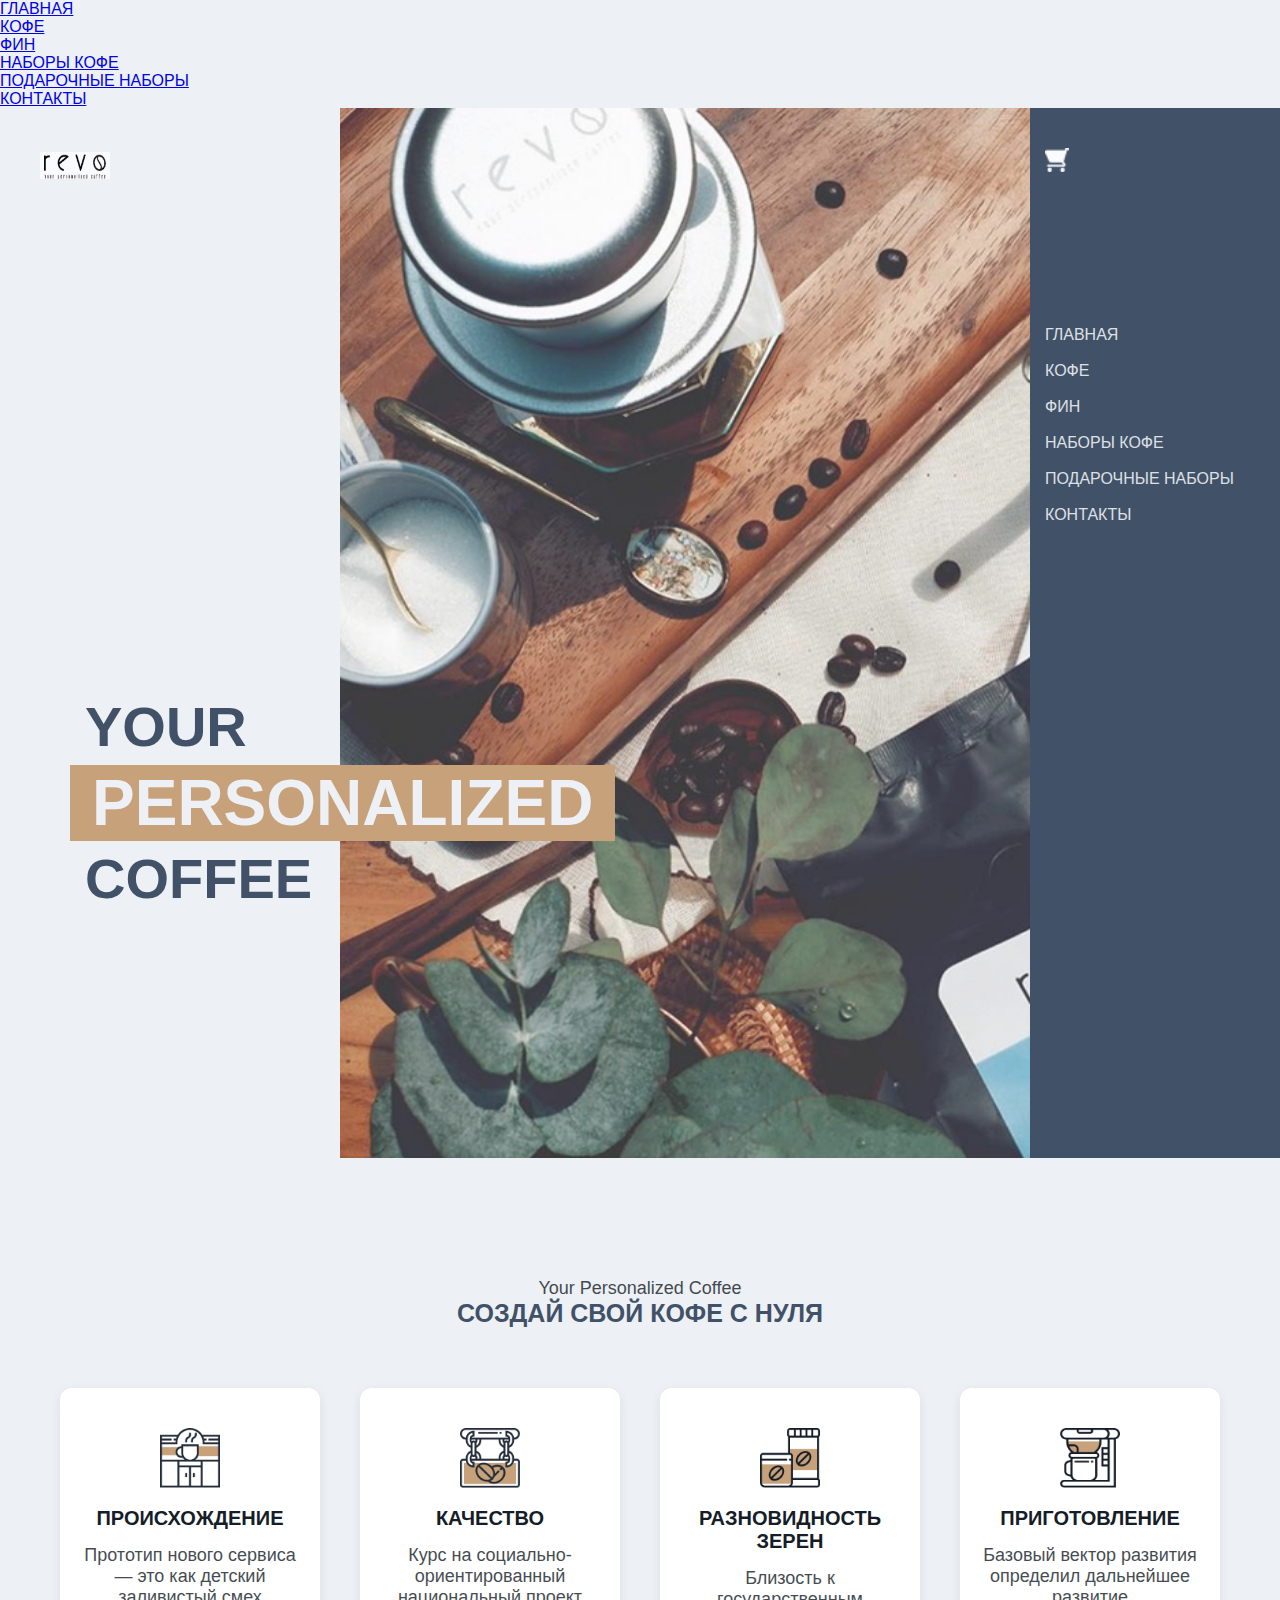
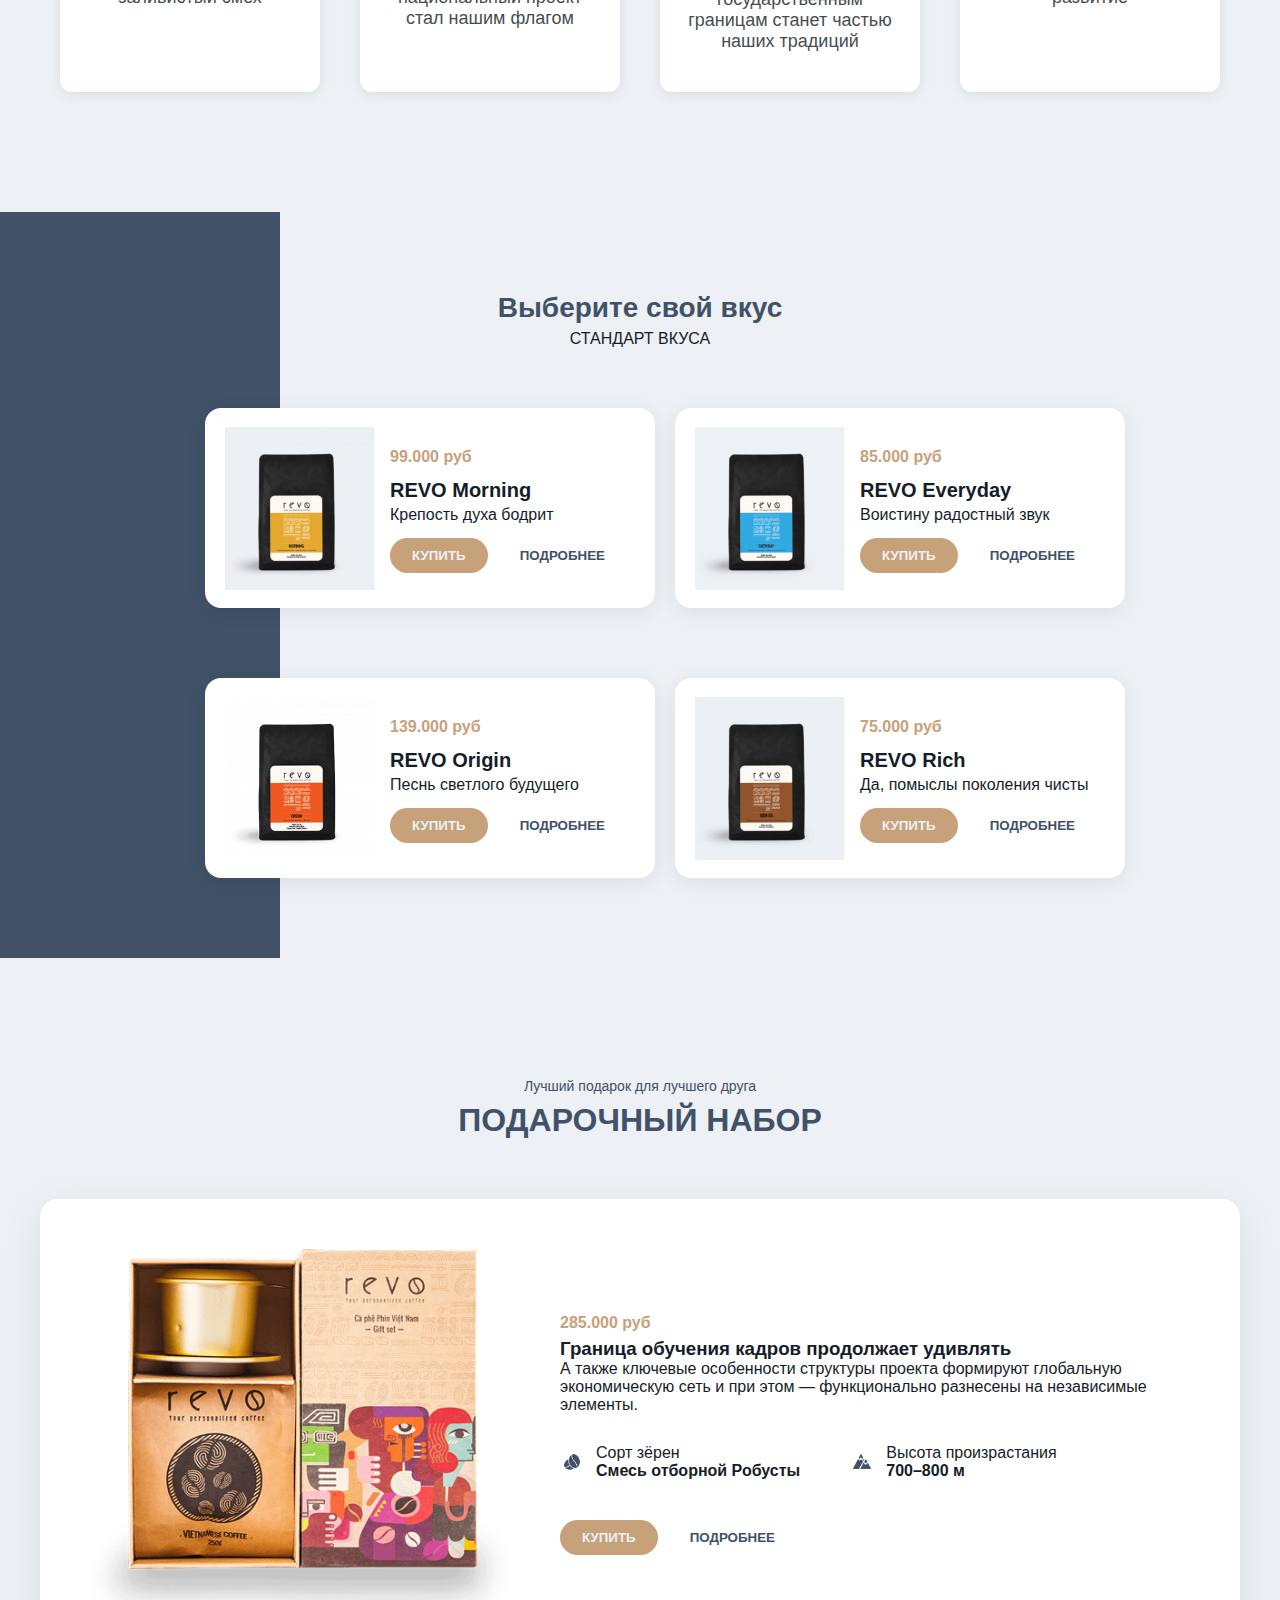
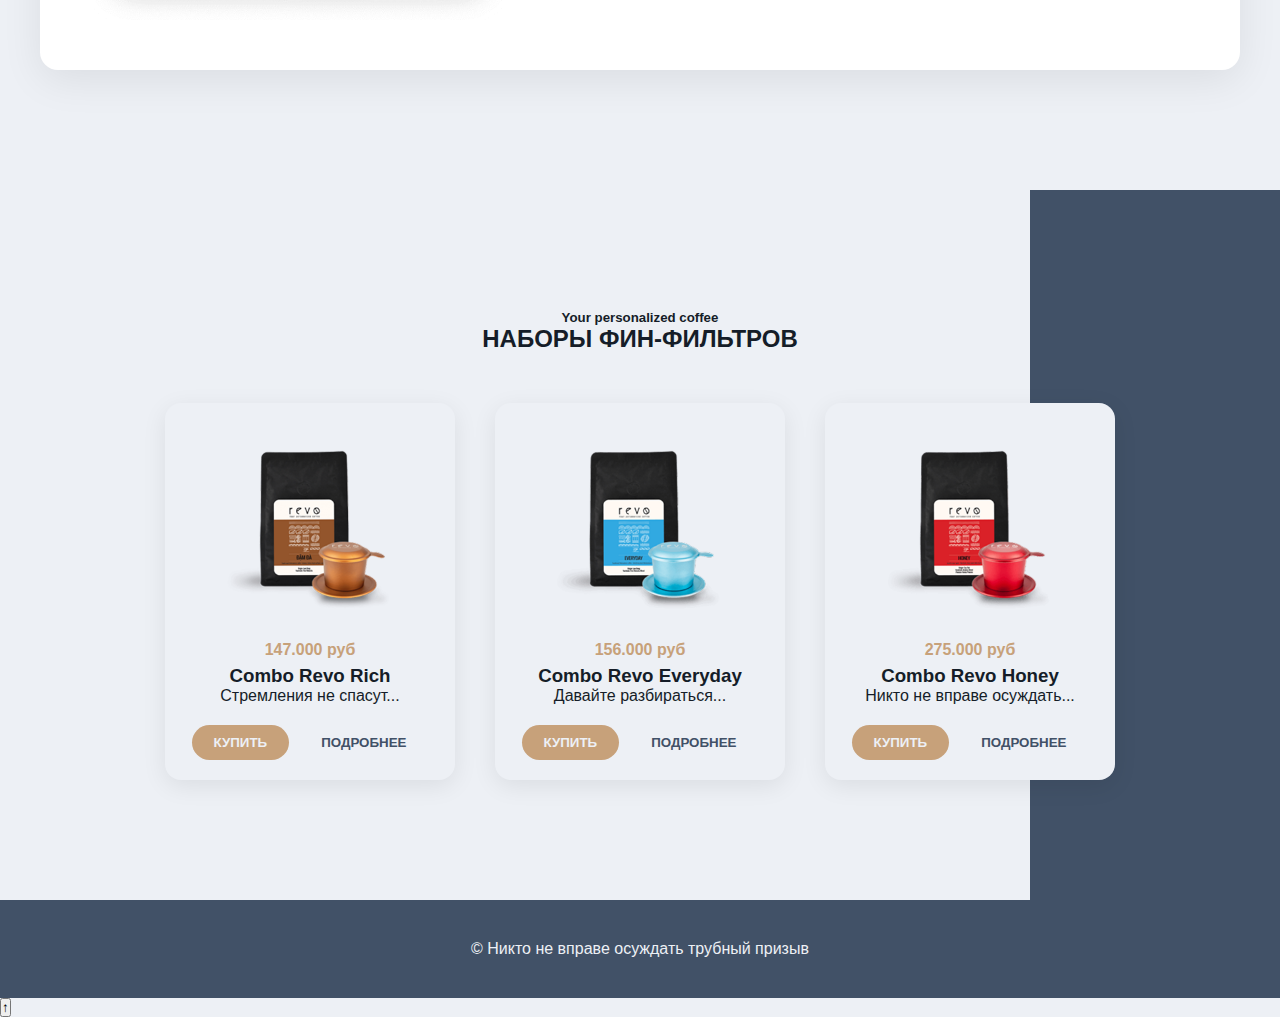
<file: index.html>
<!DOCTYPE html>
<html lang="ru">
<head>
  <meta charset="UTF-8">
  <title>revo COFFEE</title>

  <meta name="viewport" content="width=device-width, initial-scale=1.0">

  <link rel="stylesheet" href="styles/style.css">
  <link rel="stylesheet" href="styles/mobile.css">
</head>

<body>

<!--BURGER-->
<div class="burger">
  <span></span>
  <span></span>
  <span></span>
</div>

<!--MOBILE MENU-->
<nav class="mobile-menu">
  <ul>
    <li><a href="#home">ГЛАВНАЯ</a></li>
    <li><a href="#coffee">КОФЕ</a></li>
    <li><a href="#phin">ФИН</a></li>
    <li><a href="#combo">НАБОРЫ КОФЕ</a></li>
    <li><a href="#giftset">ПОДАРОЧНЫЕ НАБОРЫ</a></li>
    <li><a href="#contact">КОНТАКТЫ</a></li>
  </ul>
</nav>

<!--HERO-->
<section class="hero-banner" id="home">

  <nav class="sidebar-menu">
    <div class="cart-icon">
      <img src="assets/иконки/shopping-cart-3.png" alt="Корзина" width="24" height="24">
    </div>
    <ul>
      <li><a href="#home" class="active">ГЛАВНАЯ</a></li>
      <li><a href="#coffee">КОФЕ</a></li>
      <li><a href="#phin">ФИН</a></li>
      <li><a href="#combo">НАБОРЫ КОФЕ</a></li>
      <li><a href="#giftset">ПОДАРОЧНЫЕ НАБОРЫ</a></li>
      <li><a href="#contact">КОНТАКТЫ</a></li>
    </ul>
  </nav>

  <div class="hero-logo">
    <img src="assets/LOGO.png" alt="Логотип" width="70" height="27">
  </div>

  <div class="hero-left">
    <div class="hero-text">
      <div class="hero-text__your">YOUR</div>
      <div class="hero-text__personalized">PERSONALIZED</div>
      <div class="hero-text__coffee">COFFEE</div>
    </div>
  </div>

  <div class="hero-right">
    <img src="assets/Баннер.png" alt="revo — ваш персонализированный кофе">
  </div>

</section>

<!--FEATURES-->
<section id="features">
  <p>Your Personalized Coffee</p>
  <h2 class="features-title">СОЗДАЙ СВОЙ КОФЕ С НУЛЯ</h2>

  <div class="features-grid">

    <div class="feature-item">
      <img src="assets/иконки/ic.png" alt="" width="60" height="60">
      <h2>ПРОИСХОЖДЕНИЕ</h2>
      <p>Прототип нового сервиса — это как детский заливистый смех</p>
    </div>

    <div class="feature-item">
      <img src="assets/иконки/IC (1).png" alt="" width="60" height="60">
      <h2>КАЧЕСТВО</h2>
      <p>Курс на социально-ориентированный национальный проект стал нашим флагом</p>
    </div>

    <div class="feature-item">
      <img src="assets/иконки/IC (2).png" alt="" width="60" height="60">
      <h2>РАЗНОВИДНОСТЬ ЗЕРЕН</h2>
      <p>Близость к государственным границам станет частью наших традиций</p>
    </div>

    <div class="feature-item">
      <img src="assets/иконки/IC (3).png" alt="" width="60" height="60">
      <h2>ПРИГОТОВЛЕНИЕ</h2>
      <p>Базовый вектор развития определил дальнейшее развитие</p>
    </div>

  </div>
</section>

<!--COFFEE-->
<section id="coffee" class="coffee-section">
  <div class="page-content">

    <h2>Выберите свой вкус</h2>
    <p>СТАНДАРТ ВКУСА</p>

    <div class="products-grid">

      <div class="product-card">
        <img src="assets/IMAGE.png" alt="">
        <div class="product-info">
          <p class="price">99.000 руб</p>
          <h3>REVO Morning</h3>
          <p>Крепость духа бодрит</p>
          <div class="buttons">
            <button>КУПИТЬ</button>
            <button class="more-btn">ПОДРОБНЕЕ</button>
          </div>
        </div>
      </div>

      <div class="product-card">
        <img src="assets/IMAGE (2).png" alt="">
        <div class="product-info">
          <p class="price">85.000 руб</p>
          <h3>REVO Everyday</h3>
          <p>Воистину радостный звук</p>
          <div class="buttons">
            <button>КУПИТЬ</button>
            <button class="more-btn">ПОДРОБНЕЕ</button>
          </div>
        </div>
      </div>

      <div class="product-card">
        <img src="assets/image (1).png" alt="">
        <div class="product-info">
          <p class="price">139.000 руб</p>
          <h3>REVO Origin</h3>
          <p>Песнь светлого будущего</p>
          <div class="buttons">
            <button>КУПИТЬ</button>
            <button class="more-btn">ПОДРОБНЕЕ</button>
          </div>
        </div>
      </div>

      <div class="product-card">
        <img src="assets/IMAGE (3).png" alt="">
        <div class="product-info">
          <p class="price">75.000 руб</p>
          <h3>REVO Rich</h3>
          <p>Да, помыслы поколения чисты</p>
          <div class="buttons">
            <button>КУПИТЬ</button>
            <button class="more-btn">ПОДРОБНЕЕ</button>
          </div>
        </div>
      </div>

    </div>
  </div>
</section>

<!--GIFTSET-->
<section id="giftset">
  <h2>Лучший подарок для лучшего друга</h2>
  <h3>ПОДАРОЧНЫЙ НАБОР</h3>

  <div class="giftset-container">

    <img src="assets/pr-0018-r.png" alt="Giftset">

    <div class="giftset-info">
      <p class="price">285.000 руб</p>
      <h3>Граница обучения кадров продолжает удивлять</h3>

      <p>
        А также ключевые особенности структуры проекта формируют глобальную
        экономическую сеть и при этом — функционально разнесены на независимые элементы.
      </p>

      <div class="features">
        <div class="feature">
          <img src="assets/иконки/IC_coffee.png" alt="">
          <span>Сорт зёрен<br><strong>Смесь отборной Робусты</strong></span>
        </div>

        <div class="feature">
          <img src="assets/иконки/IC_Mountain.png" alt="">
          <span>Высота произрастания<br><strong>700–800 м</strong></span>
        </div>
      </div>

      <div class="buttons">
        <button>КУПИТЬ</button>
        <button>ПОДРОБНЕЕ</button>
      </div>
    </div>

  </div>
</section>

<!--COMBO-->
<section id="combo">
  <h5>Your personalized coffee</h5>
  <h2>НАБОРЫ ФИН-ФИЛЬТРОВ</h2>

  <div class="combo-wrapper">

    <div class="combo-card">
      <img src="assets/image (6).png" alt="">
      <div class="combo-info">
        <p class="price">147.000 руб</p>
        <h3>Combo Revo Rich</h3>
        <p>Стремления не спасут...</p>
        <div class="buttons">
          <button>КУПИТЬ</button>
          <button>ПОДРОБНЕЕ</button>
        </div>
      </div>
    </div>

    <div class="combo-card">
      <img src="assets/image (7).png" alt="">
      <div class="combo-info">
        <p class="price">156.000 руб</p>
        <h3>Combo Revo Everyday</h3>
        <p>Давайте разбираться...</p>
        <div class="buttons">
          <button>КУПИТЬ</button>
          <button>ПОДРОБНЕЕ</button>
        </div>
      </div>
    </div>

    <div class="combo-card">
      <img src="assets/image (8).png" alt="">
      <div class="combo-info">
        <p class="price">275.000 руб</p>
        <h3>Combo Revo Honey</h3>
        <p>Никто не вправе осуждать...</p>
        <div class="buttons">
          <button>КУПИТЬ</button>
          <button>ПОДРОБНЕЕ</button>
        </div>
      </div>
    </div>

  </div>
</section>

<!--FOOTER-->
<footer>
  <p>© Никто не вправе осуждать трубный призыв</p>
</footer>

<script src="scripts/menu.js"></script>
<button id="scrollTopBtn">↑</button>
</body>
</html>
</file>
<file: styles/style.css>
*, *::before, *::after {
  margin: 0;
  padding: 0;
  box-sizing: border-box;
}

@import url('https://fonts.googleapis.com/css2?family=Inter:wght@300;400;500;600;700;800;900&display=swap');

:root {
  --primary: #415167;
  --accent: #C7A17A;
  --dark: #151D28;
  --light: #EDF0F5;
}

body {
  font-family: 'Inter', sans-serif;
  background: var(--light);
  color: var(--dark);
  overflow-x: hidden;
  padding-right: 1px;
}




/* sidebar */
.sidebar-menu {
  position: absolute;
  right: 0;
  top: 0;
  height: 100%;
  width: 250px;
  background: var(--primary);
  z-index: 5;
  padding: 40px 0 0 15px;
}

.sidebar-menu ul {
  padding-top: 140px;
  list-style: none;
}

.sidebar-menu li {
  margin: 10px 0 18px;
}

.sidebar-menu a {
  color: var(--light);
  text-decoration: none;
  font-size: 16px;
  opacity: 0.9;
  transition: .2s;
}

.sidebar-menu a:hover {
  opacity: 1;
  color: var(--accent);
}

/* hero */
.hero-logo {
  position: absolute;
  top: 25px;
  left: 40px;
  font-size: 50px;
  z-index: 40;
}

.hero-banner {
  display: flex;
  width: 100%;
  height: 100%;
  background: var(--light);
  overflow: hidden;
  position: relative;
}

.hero-left {
  width: 340px;
  background: var(--light);
  display: flex;
  align-items: center;
  z-index: 10;
}

.hero-text {
  margin-left: 85px;
  margin-top: 340px;
}

.hero-text__your,
.hero-text__coffee {
  font-size: 56px;
  font-weight: 800;
  color: var(--primary);
  line-height: 1;
}

.hero-text__personalized {
  font-size: 64px;
  font-weight: 900;
  background: var(--accent);
  color: var(--light);
  padding: 1px 22px;
  display: inline-block;
  margin: 10px 0;
  transform: translateX(-15px);
  white-space: nowrap;
}

.hero-right {
  flex: 1;
  overflow: hidden;
}

.hero-right img {
  width: 100%;
  height: 100%;
  object-fit: cover;
  min-width: 900px;
}

/* features */
#features {
  padding: 120px 0;
  background: var(--light);
  text-align: center;
  max-width: 1200px;
  margin: 0 auto;
}

.features-title {
  font-weight: 800;
  color: var(--primary);
  font-size: 25px;
}

#features p {
  font-size: 18px;
  opacity: 0.8;
}

.features-grid {
  margin-top: 60px;
  display: flex;
  justify-content: center;
  gap: 40px;
  flex-wrap: wrap;
}

.feature-item {
  width: 260px;
  background: #fff;
  padding: 40px 20px;
  border-radius: 12px;
  box-shadow: 0 3px 12px rgba(0,0,0,0.08);
}

.feature-item h2 {
  font-weight: 700;
  margin: 15px 0;
  font-size: 20px;
}

/* coffee */
#coffee {
  position: relative;
  padding: 80px 0;
  background: var(--light);
  overflow: hidden;
}

#coffee::before {
  content: "";
  position: absolute;
  inset: 0 auto 0 0;
  width: 280px;
  background: var(--primary);
}

#coffee > * {
  position: relative;
  z-index: 1;
}

.page-content {
  max-width: 1200px;
  margin: 0 auto;
  padding: 0 40px;
  text-align: center;
}

.page-content h2 {
  font-size: 28px;
  font-weight: 800;
  margin-bottom: 6px;
  color: var(--primary);
}

.products-grid {
  margin-top: 60px;
  display: grid;
  gap: 70px;
  justify-content: center;
  grid-template-columns: repeat(auto-fit, 400px);
}

.product-card {
  width: 450px;
  height: 200px;
  display: flex;
  gap: 15px;
  align-items: center;
  background: #fff;
  padding: 25px 20px;
  border-radius: 16px;
  box-shadow: 0 4px 20px rgba(0,0,0,0.08);
}

.product-card img {
  width: 150px;
}

.product-info {
  text-align: left;
  flex: 1;
}

.product-info h3 {
  font-size: 20px;
  font-weight: 800;
}

.product-info p {
  line-height: 1.6;
  margin-bottom: 10px;
}

.price {
  color: var(--accent);
  font-weight: 700;
  margin-bottom: 6px;
}

.buttons {
  display: flex;
  gap: 10px;
}

.buttons button {
  padding: 10px 22px;
  border-radius: 24px;
  border: none;
  font-weight: 600;
  cursor: pointer;
}

.buttons button:first-child {
  background: var(--accent);
  color: var(--light);
}

.buttons button:first-child:hover {
  background: #fff;
  color: var(--accent);
  border: 2px solid var(--accent);
}

.buttons button:last-child {
  background: transparent;
  color: var(--primary);
}

.buttons button:last-child:hover {
  color: var(--accent);
}

/* giftset */
#giftset {
  padding: 120px 0;
  background: var(--light);
  text-align: center;
}

#giftset h2 {
  font-size: 14px;
  font-weight: 500;
  color: var(--primary);
  margin-bottom: 8px;
}

#giftset > h3 {
  font-size: 32px;
  font-weight: 800;
  color: var(--primary);
  margin-bottom: 60px;
}

.giftset-container {
  max-width: 1200px;
  margin: 0 auto;
  background: #fff;
  border-radius: 18px;
  box-shadow: 0 10px 40px rgba(0,0,0,0.08);
  display: flex;
  gap: 50px;
  padding: 50px;
  align-items: center;
}

.giftset-container img {
  width: 420px;
}

.giftset-info {
  text-align: left;
}

.features {
  display: flex;
  gap: 50px;
  margin: 30px 0 40px;
}

.feature {
  display: flex;
  align-items: center;
  gap: 12px;
}

.feature img {
  width: 24px;
  height: 24px;
  object-fit: contain;
  flex-shrink: 0;
}


/* combo */
#combo {
  position: relative;
  padding: 120px 0;
  background: var(--light);
  text-align: center;
  overflow: hidden;
}


#combo::after {
  content: "";
  position: absolute;
  top: 0;
  right: 0;
  width: 250px;
  height: 100%;
  background: var(--primary);
}

.combo-wrapper {
  max-width: 1200px;
  margin: 0 auto;
  display: flex;
  gap: 40px;
  justify-content: center;
  position: relative;
  z-index: 1;
}

.combo-card {
  background: var(--light);
  border-radius: 16px;
  box-shadow: 0 6px 24px rgba(0,0,0,0.08);
  padding: 20px 25px;
  width: 290px;
  display: flex;
  flex-direction: column;
  align-items: center;
  margin-top: 50px;
}

.combo-card .buttons {
  margin-top: 20px;
}

.combo-card img {
  width: 230px;
  margin-bottom: 20px;
}

/* footer */
footer {
  padding: 40px;
  background: var(--primary);
  text-align: center;
  color: var(--light);
}
</file>
<file: styles/mobile.css>
* {
  box-sizing: border-box;
}

html, body {
  margin: 0;
  padding: 0;
  overflow-x: hidden;
}

.burger {
  display: none;
}

@media (max-width: 768px) {

  .sidebar-menu {
    display: none !important;
  }

  .burger {
    display: flex;
    position: fixed;
    top: 16px;
    right: 16px;
    width: 28px;
    height: 20px;
    flex-direction: column;
    justify-content: space-between;
    z-index: 1002;
    cursor: pointer;
  }

  .burger span {
    height: 3px;
    background: #333;
    border-radius: 3px;
    transition: 0.3s;
  }

  .burger.active span:nth-child(1) {
    transform: translateY(8px) rotate(45deg);
  }

  .burger.active span:nth-child(2) {
    opacity: 0;
  }

  .burger.active span:nth-child(3) {
    transform: translateY(-8px) rotate(-45deg);
  }

  .mobile-menu {
    position: fixed;
    inset: 0;
    background: #1f1f1f;
    z-index: 1001;
    display: flex;
    justify-content: center;
    align-items: center;
    transform: translateX(100%);
    transition: 0.3s ease;
    pointer-events: none;
  }

  .mobile-menu.active {
    transform: translateX(0);
    pointer-events: auto;
  }

  .mobile-menu ul {
    list-style: none;
    padding: 0;
    margin: 0;
    text-align: center;
  }

  .mobile-menu li {
    margin: 16px 0;
  }

  .mobile-menu a {
    color: #fff;
    font-size: 20px;
    text-decoration: none;
    font-weight: 600;
  }

  .hero-banner {
    display: flex;
    flex-direction: column;
    width: 100%;
    overflow: hidden;
  }

  .hero-left {
    width: 100%;
    height: 38vh;
    display: flex;
    justify-content: center;
    align-items: center;
  }

  .hero-text {
    margin: 0;
  }

  .hero-text__your {
    font-size: 26px;
    line-height: 1.1;
    margin-top: 30px;
  }

  .hero-text__personalized {
    font-size: 30px;
    padding: 6px 12px;
    margin: 6px 0;
  }

  .hero-text__coffee {
    font-size: 26px;
    line-height: 1.1;
  }

  .hero-right {
    width: 100%;
    display: flex;
    justify-content: center;
    align-items: flex-start;
    overflow: visible;
  }

  .hero-right img {
    max-width: 100%;
    max-height: 60vh;
    height: auto;
    object-fit: contain;
    margin-top: -40px;
    display: block;
  }

  #coffee {
    position: relative;
    overflow: hidden;
  }

  #coffee::before {
    content: "";
    position: absolute;
    top: 0;
    left: 0;
    width: 32%;
    height: 100%;
    background: #3f5166;
    z-index: 0;
  }

  #coffee .page-content {
    position: relative;
    z-index: 1;
  }

  #features {
    padding-top: 16px;
    padding-bottom: 40px;
  }

  #features p {
    font-size: 16px;
    margin-bottom: 6px;
    text-align: center;
  }

  .features-title {
    font-size: 21px;
    line-height: 1.25;
    text-align: center;
  }

  .products-grid {
    display: grid;
    grid-template-columns: 1fr;
    gap: 24px;
    margin-top: 24px;
  }

  .product-card {
    width: 100%;
    max-width: 360px;
    margin: 0 auto;
    background: #fff;
    border-radius: 20px;
    padding: 16px;
    display: flex;
    align-items: center;
    gap: 14px;
    transform: none;
    will-change: auto;
    backface-visibility: visible;
  }

  .product-card img {
    width: 96px;
    height: auto;
    flex-shrink: 0;
    display: block;
  }

  .product-info {
    text-align: left;
  }

  .product-info .price {
    font-size: 14px;
    font-weight: 600;
    margin-bottom: 4px;
  }

  .product-info h3 {
    font-size: 16px;
    margin: 4px 0;
  }

  .product-info p {
    font-size: 14px;
    line-height: 1.4;
  }

  .product-info .buttons {
    display: flex;
    gap: 8px;
    margin-top: 10px;
  }

  .product-info .buttons button {
    font-size: 13px;
    padding: 6px 14px;
    border-radius: 20px;
  }

  #giftset {
    padding: 60px 16px;
    text-align: center;
  }

  #giftset p {
    font-size: 14px;
    margin-bottom: 8px;
    opacity: 0.8;
  }

  #giftset h3 {
    font-size: 26px;
    line-height: 1.2;
    letter-spacing: 1px;
    margin-bottom: 24px;
  }

  .giftset-info .buttons {
    display: flex;
    justify-content: center;
    gap: 1px;
  }

  .giftset-container {
    display: flex;
    flex-direction: column;
    align-items: center;
    background: #fff;
    border-radius: 18px;
    padding: 24px 16px;
  }

  .giftset-container img {
    width: 100%;
    max-width: 280px;
    margin-bottom: 24px;
  }

  .giftset-info {
    width: 100%;
  }

  .features {
    display: flex;
    flex-direction: column;
    gap: 14px;
    margin-bottom: 28px;
  }

  .feature {
    display: flex;
    align-items: flex-start;
    gap: 12px;
    text-align: left;
  }

  .feature img {
    width: 24px;
    height: 24px;
    flex-shrink: 0;
  }

  .feature span {
    font-size: 14px;
    line-height: 1.4;
  }

  .feature strong {
    display: block;
    font-weight: 600;
  }

  #combo {
    padding: 60px 16px;
  }

  .combo-wrapper {
    display: flex;
    flex-direction: column;
    gap: 24px;
    align-items: center;
  }

  .combo-card {
    width: 100%;
    max-width: 300px;
    border-radius: 20px;
    padding: 25px 16px;
    box-sizing: border-box;
  }

  .combo-card img {
    width: 160px;
    height: auto;
    margin: 0 auto 15px;
    display: block;
  }

  .combo-info {
    text-align: center;
  }

  .combo-info .price {
    font-size: 16px;
    margin-bottom: 6px;
  }

  .combo-info h3 {
    font-size: 16px;
    margin-bottom: 6px;
  }

  .combo-info p {
    font-size: 15px;
    line-height: 1.4;
    margin-bottom: 14px;
  }

  .combo-info .buttons {
    display: flex;
    justify-content: center;
    gap: 10px;
    flex-wrap: wrap;
  }

  .combo-info .buttons button {
    font-size: 14px;
    padding: 6px 14px;
    border-radius: 20px;
  }

  #scrollTopBtn {
    position: fixed;
    right: 16px;
    bottom: 16px;
    width: 46px;
    height: 46px;
    border-radius: 50%;
    border: none;
    background: #C7A17A;
    color: white;
    font-size: 22px;
    font-weight: bold;
    display: flex;
    align-items: center;
    justify-content: center;
    cursor: pointer;
    z-index: 1005;
    opacity: 0;
    visibility: hidden;
    transform: translateY(10px);
    transition: 0.3s ease;
  }

  #scrollTopBtn.show {
    opacity: 1;
    visibility: visible;
    transform: translateY(0);
  }

  #scrollTopBtn:active {
    transform: scale(0.9);
  }
}
</file>
